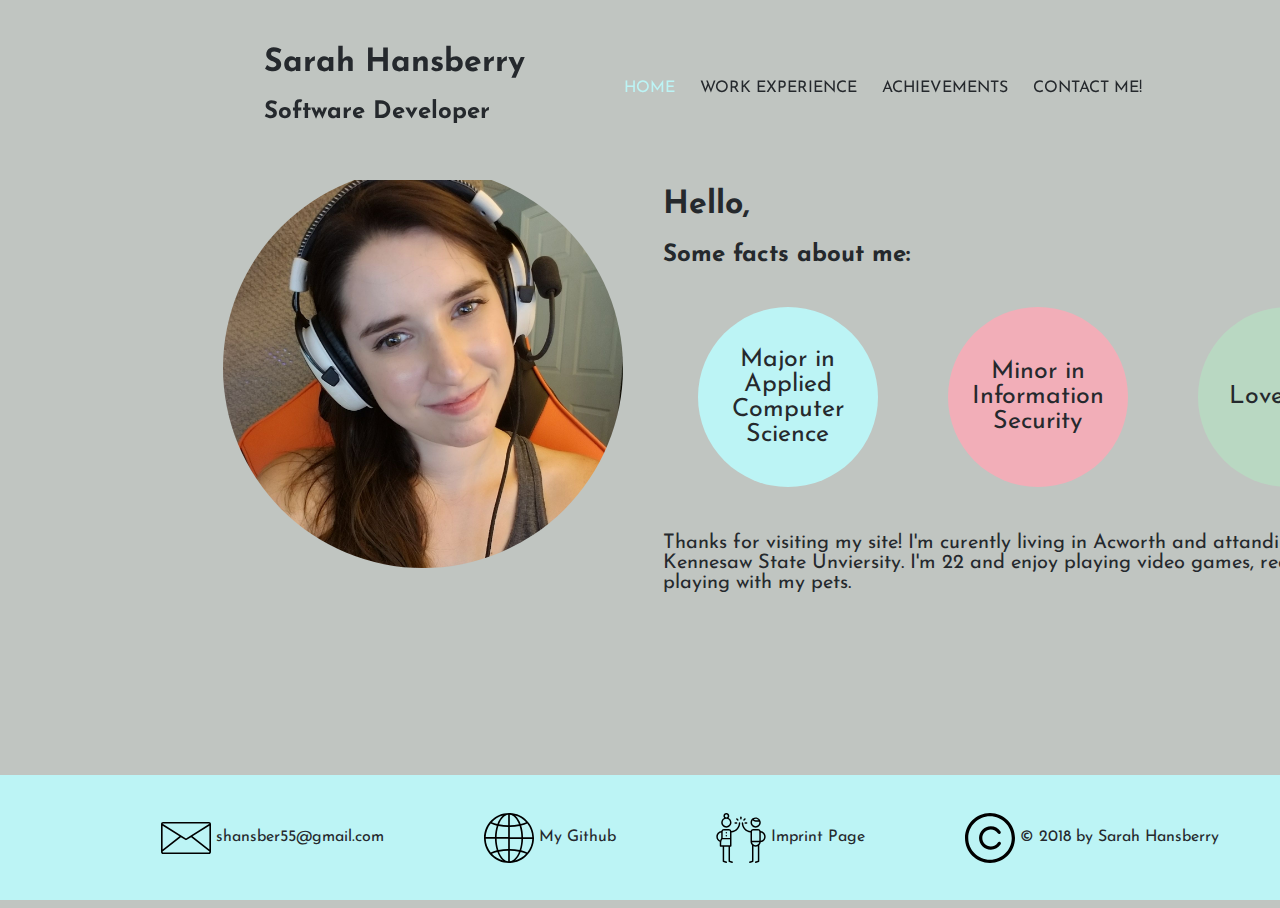
<file: index.html>
<html>

<head>
	<meta charset="UTF-8">
	<meta name="viewport" content="width=device-width, initial-scale=1.0"> 
	
	<title>Sarah's Resume</title>

	<link href="style.css" rel="stylesheet" type="text/css">
	<link href="https://fonts.googleapis.com/css?family=Josefin+Sans" rel="stylesheet">
</head>

<body>
	<div class="header-wrapper">
		<div class="header">
			<h1> Sarah Hansberry </h1>
			<h2> Software Developer </h2>
		</div>

		<nav>
			<ul>
				<li class=" currentPage">
					<href="https://trisarahtops55.github.io/" class="nav">HOME &nbsp; &nbsp;</a>
				</li>
				<li>
					<a href="https://trisarahtops55.github.io/work.html" class="nav">WORK EXPERIENCE &nbsp; &nbsp;</a>
				</li>
				<li>
					<a href="https://trisarahtops55.github.io/achievements.html" class="nav">ACHIEVEMENTS &nbsp; &nbsp;</a>
				</li>
				<li>
					<a href="https://trisarahtops55.github.io/contact.html" class="nav">CONTACT ME! &nbsp; &nbsp;</a>
				</li>
			</ul>
		</nav>
	</div>

	<div class="title">
		<h1></h1>
	</div>

	<div class="body-wrapper">
		<div class="leftImg">
			<img src="images/me.jpg" alt="me" title="Hello!">
		</div>


		<div class="rightText">
			<h1>Hello,</h1>
			<h2>Some facts about me:</h2>

			<div class="circles">
				<p class="blueCircle">Major in Applied Computer Science</p>
				<p class="pinkCircle">Minor in Information Security</p>
				<p class="greenCircle">Loves cats</p>
			</div>


			<h4>
				Thanks for visiting my site! I'm curently living in Acworth and attanding school at Kennesaw State Unviersity. I'm 22 and
				enjoy playing video games, reading, and playing with my pets.
			</h4>
		</div>
	</div>


	<div class="footer-wrapper">
		<div class="bottomText">
			<div class="footerItem">
				<a href="mailto:shansber55@gmail.com?Subject=Hello%20again">
					<img src="images/email.svg" alt="email" title="Email me!">
					<p>&nbsp;shansber55@gmail.com</p>
				</a>
			</div>

			<div class="footerItem">
				<a href="https://github.com/TriSarahTops55">
					<img src="images/web.svg" alt="web" title="Check out my github!">
					<p>&nbsp;My Github</p>
				</a>
			</div>

			<div class="footerItem">
				<a href="https://trisarahtops55.github.io/imprint.html">
					<img src="images/highFive.svg" alt="highFive" title="Thanks Page">
					<p>&nbsp;Imprint Page</p>
				</a>
			</div>

			<div class="footerItem">
				<img src="images/copyright.svg" alt="copyright" title="Copyright">
				<p>&nbsp;&copy; 2018 by Sarah Hansberry</p>
			</div>
		</div>
	</div>
</body>

</html>
</file>
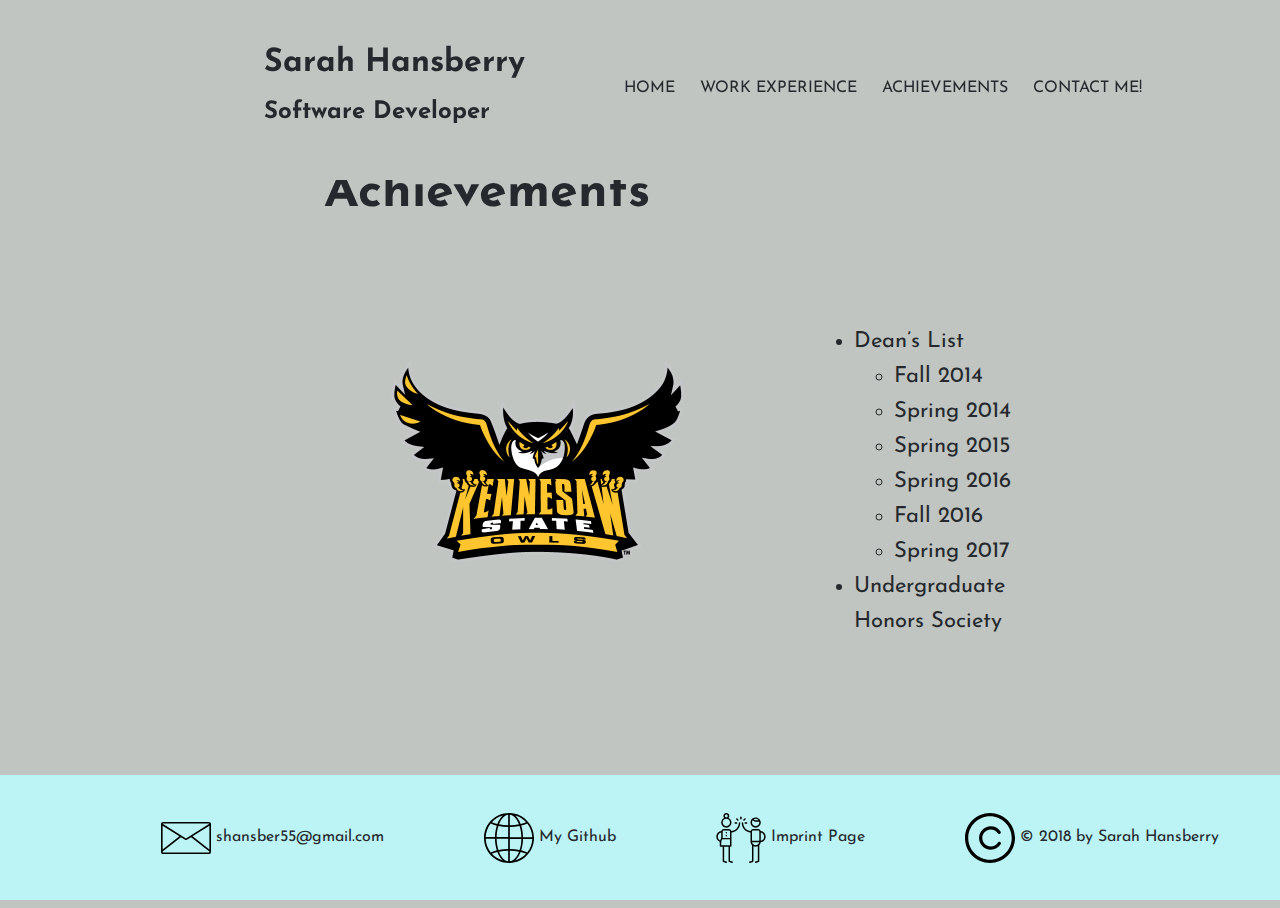
<file: achievements.html>
<html>

<head>
    <meta charset="UTF-8">
    <meta name="viewport" content="width=device-width, initial-scale=1.0"> 
    
    <title>Achievements</title>

    <link href="style.css" rel="stylesheet" type="text/css">
    <link href="https://fonts.googleapis.com/css?family=Josefin+Sans" rel="stylesheet">
</head>

<body>
    <div class="header-wrapper">
        <div class="header">
            <h1> Sarah Hansberry </h1>
            <h2> Software Developer </h2>
        </div>

        <nav>
            <ul>
                <li>
                    <a href="https://trisarahtops55.github.io/" class="nav">HOME &nbsp; &nbsp;</a>
                </li>
                <li>
                    <a href="https://trisarahtops55.github.io/work.html" class="nav">WORK EXPERIENCE &nbsp; &nbsp;</a>
                </li>
                <li class=" currentPage">
                    <a href="https://trisarahtops55.github.io/achievements.html" class="nav">ACHIEVEMENTS &nbsp; &nbsp;</a>
                </li>
                <li>
                    <a href="https://trisarahtops55.github.io/contact.html" class="nav">CONTACT ME! &nbsp; &nbsp;</a>
                </li>
            </ul>
        </nav>
    </div>

    <div class="title">
        <h1>Achievements</h1>
    </div>

    <div class="achbody-wrapper">
        <div class="section">
            <div class="ksuimage">
                <img src="images/KSU.png" alt="KSU" title="KSU">
            </div>
            <div class="achText">
                <ul>
                    <li>Dean’s List
                        <ul>
                            <li>Fall 2014</li>
                            <li>Spring 2014</li>
                            <li>Spring 2015</li>
                            <li>Spring 2016</li>
                            <li>Fall 2016</li>
                            <li>Spring 2017</li>
                        </ul>
                        <li>Undergraduate Honors Society </li>
                </ul>
            </div>
        </div>
    </div>



    <div class="footer-wrapper">
        <div class="bottomText">
            <div class="footerItem">
                <a href="mailto:shansber55@gmail.com?Subject=Hello%20again">
                    <img src="images/email.svg" alt="email" title="Email me!">
                    <p>&nbsp;shansber55@gmail.com</p>
                </a>
            </div>

            <div class="footerItem">
                <a href="https://github.com/TriSarahTops55">
                    <img src="images/web.svg" alt="web" title="Check out my github!">
                    <p>&nbsp;My Github</p>
                </a>
            </div>

            <div class="footerItem">
                <a href="https://trisarahtops55.github.io/imprint.html">
                    <img src="images/highFive.svg" alt="highFive" title="Thanks Page">
                    <p>&nbsp;Imprint Page</p>
                </a>
            </div>

            <div class="footerItem">
                <img src="images/copyright.svg" alt="copyright" title="Copyright">
                <p>&nbsp;&copy; 2018 by Sarah Hansberry</p>
            </div>
        </div>
    </div>
</body>

</html>
</file>
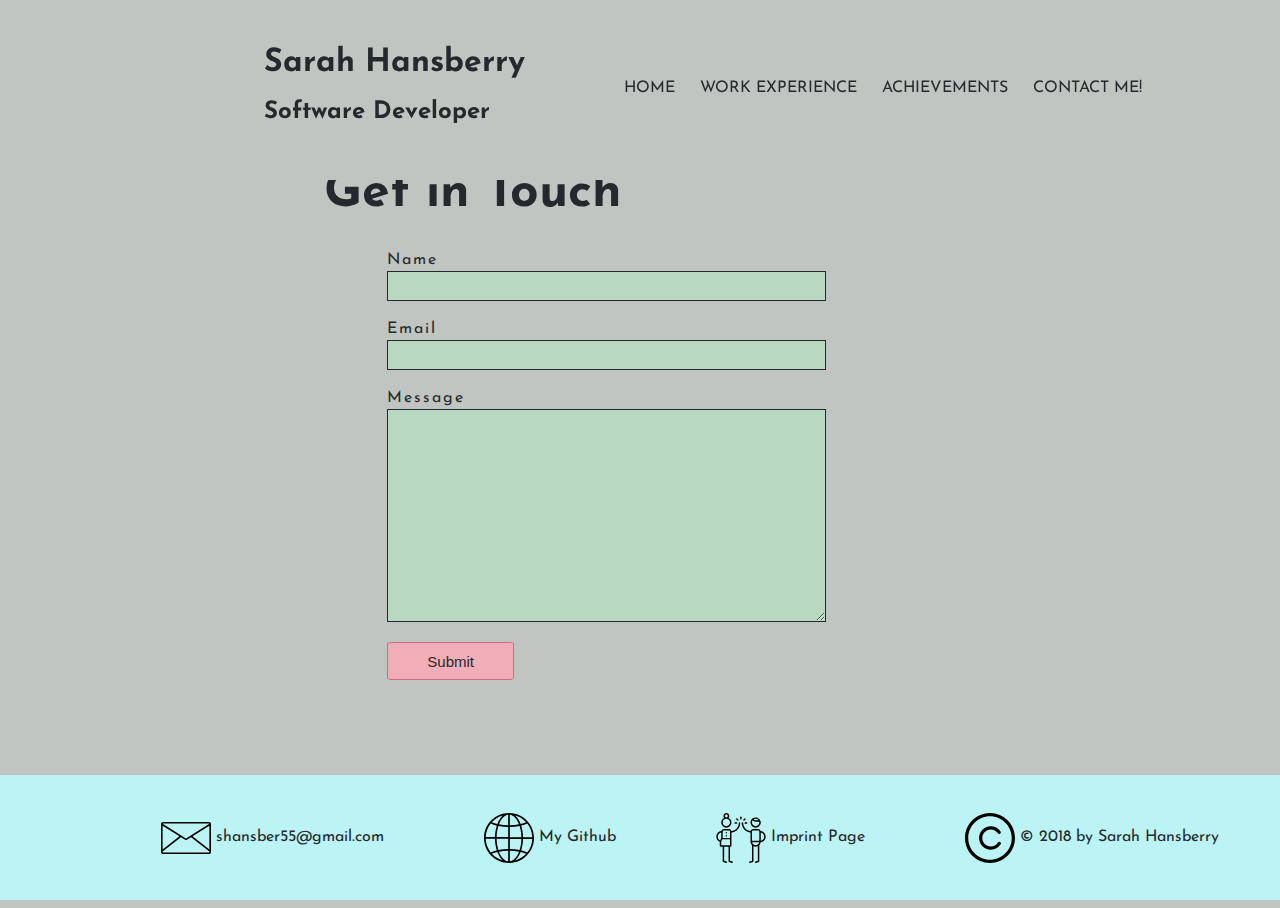
<file: contact.html>
<html>

<head>
    <meta charset="UTF-8">
    <meta name="viewport" content="width=device-width, initial-scale=1.0"> 

    <title>Contact Me</title>

    <link href="style.css" rel="stylesheet" type="text/css">
    <link href="https://fonts.googleapis.com/css?family=Josefin+Sans" rel="stylesheet">
</head>

<body>
    <div class="header-wrapper">
        <div class="header">
            <h1> Sarah Hansberry </h1>
            <h2> Software Developer </h2>
        </div>

        <nav>
            <ul>
                <li>
                    <a href="https://trisarahtops55.github.io/" class="nav">HOME &nbsp; &nbsp;</a>
                </li>
                <li>
                    <a href="https://trisarahtops55.github.io/work.html" class="nav">WORK EXPERIENCE &nbsp; &nbsp;</a>
                </li>
                <li>
                    <a href="https://trisarahtops55.github.io/achievements.html" class="nav">ACHIEVEMENTS &nbsp; &nbsp;</a>
                </li>
                <li class=" currentPage">
                    <a href="https://trisarahtops55.github.io/contact.html" class="nav">CONTACT ME! &nbsp; &nbsp;</a>
                </li>
            </ul>
        </nav>
    </div>

    <div class="title">
        <h1>Get in Touch</h1>
    </div>


    <form action="http://www.formbuddy.com/cgi-bin/form.pl" method="post">
        <input name="username" value="sarahah123" type="hidden">
        <input name="reqd" value="0" type="hidden">
        <input name="url" value="https://trisarahtops55.github.io/contactsuccess.html" type="hidden">


        <div class="contactbody-wrapper">
            <label>Name</label>
            <input name="name" type="Your Name">

            <label>Email</label>
            <input name="email" type="Your Email">

            <label>Message</label>
            <textarea name="message" type="Your Message"></textarea>

            <br>

            <input id="submit" name="submit" type="submit" value="Submit">

        </div>



        <div class="footer-wrapper">
            <div class="bottomText">
                <div class="footerItem">
                    <a href="mailto:shansber55@gmail.com?Subject=Hello%20again">
                        <img src="images/email.svg" alt="email" title="Email me!">
                        <p>&nbsp;shansber55@gmail.com</p>
                    </a>
                </div>

                <div class="footerItem">
                    <a href="https://github.com/TriSarahTops55">
                        <img src="images/web.svg" alt="web" title="Check out my github!">
                        <p>&nbsp;My Github</p>
                    </a>
                </div>

                <div class="footerItem">
                    <a href="https://trisarahtops55.github.io/imprint.html">
                        <img src="images/highFive.svg" alt="highFive" title="Thanks Page">
                        <p>&nbsp;Imprint Page</p>
                    </a>
                </div>

                <div class="footerItem">
                    <img src="images/copyright.svg" alt="copyright" title="Copyright">
                    <p>&nbsp;&copy; 2018 by Sarah Hansberry</p>
                </div>
            </div>
        </div>
</body>

</html>
</file>
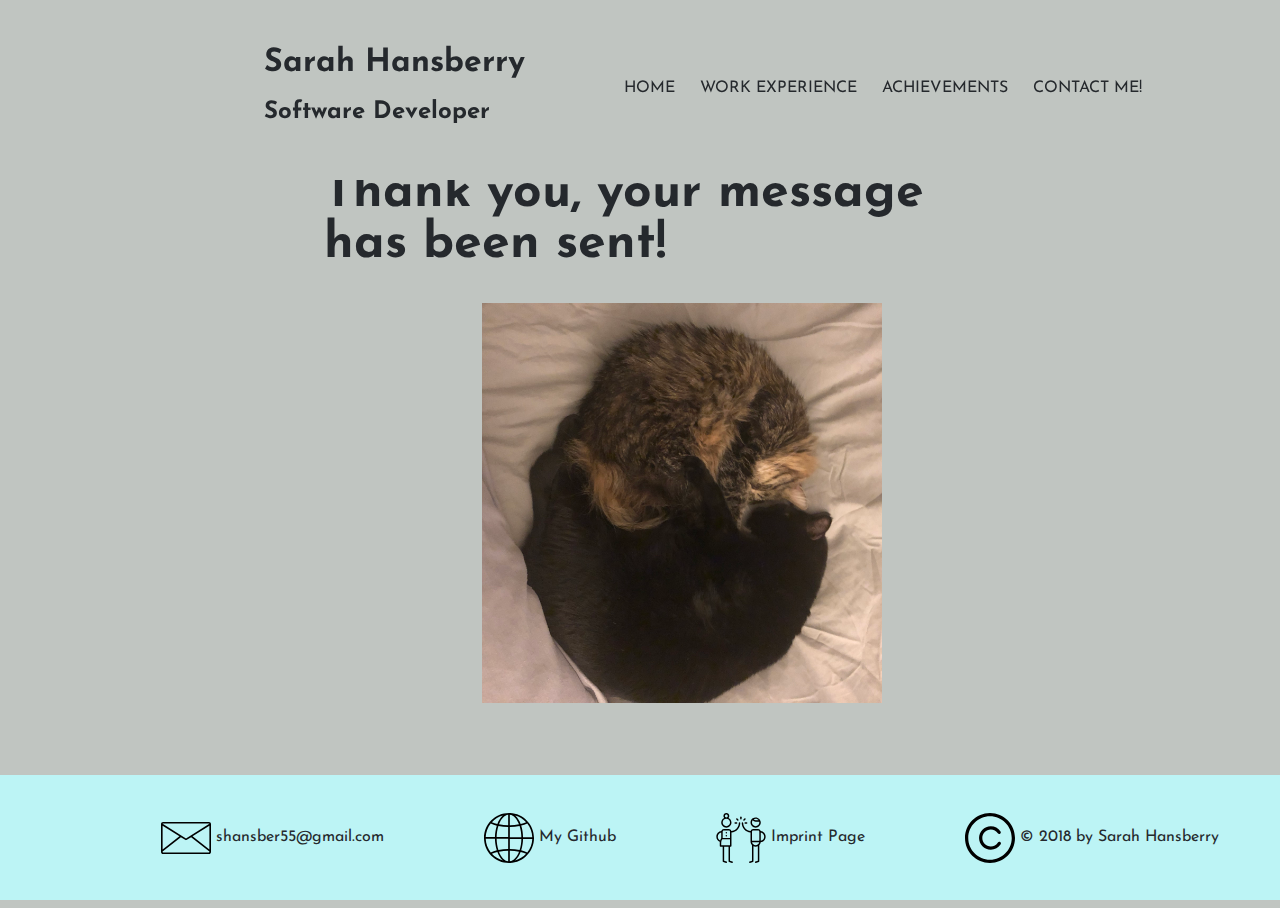
<file: contactSuccess.html>
<html>

<head>
    <meta charset="UTF-8">
    <meta name="viewport" content="width=device-width, initial-scale=1.0"> 
    
    <title>Thank you!</title>

    <link href="style.css" rel="stylesheet" type="text/css">
    <link href="https://fonts.googleapis.com/css?family=Josefin+Sans" rel="stylesheet">
</head>

<body>
    <div class="header-wrapper">
        <div class="header">
            <h1> Sarah Hansberry </h1>
            <h2> Software Developer </h2>
        </div>

        <nav>
            <ul>
                <li>
                    <a href="https://trisarahtops55.github.io/" class="nav">HOME &nbsp; &nbsp;</a>
                </li>
                <li>
                    <a href="https://trisarahtops55.github.io/work.html" class="nav">WORK EXPERIENCE &nbsp; &nbsp;</a>
                </li>
                <li>
                    <a href="https://trisarahtops55.github.io/achievements.html" class="nav">ACHIEVEMENTS &nbsp; &nbsp;</a>
                </li>
                <li>
                    <a href="https://trisarahtops55.github.io/contact.html" class="nav">CONTACT ME! &nbsp; &nbsp;</a>
                </li>
            </ul>
        </nav>
    </div>


    <div class="title">
        <h1>Thank you, your message has been sent!</h1>
    </div>

    <div class="contactbody-wrapper">
        <img src="images/kitties.jpg" alt="kitties" title="Meow!">
    </div>

    
    <div class="footer-wrapper">
        <div class="bottomText">
            <div class="footerItem">
                <a href="mailto:shansber55@gmail.com?Subject=Hello%20again">
                    <img src="images/email.svg" alt="email" title="Email me!">
                    <p>&nbsp;shansber55@gmail.com</p>
                </a>
            </div>

            <div class="footerItem">
                <a href="https://github.com/TriSarahTops55">
                    <img src="images/web.svg" alt="web" title="Check out my github!">
                    <p>&nbsp;My Github</p>
                </a>
            </div>

            <div class="footerItem">
                <a href="https://trisarahtops55.github.io/imprint.html">
                    <img src="images/highFive.svg" alt="highFive" title="Thanks Page">
                    <p>&nbsp;Imprint Page</p>
                </a>
            </div>

            <div class="footerItem">
                <img src="images/copyright.svg" alt="copyright" title="Copyright">
                <p>&nbsp;&copy; 2018 by Sarah Hansberry</p>
            </div>
        </div>
    </div>
</body>

</html>
</file>
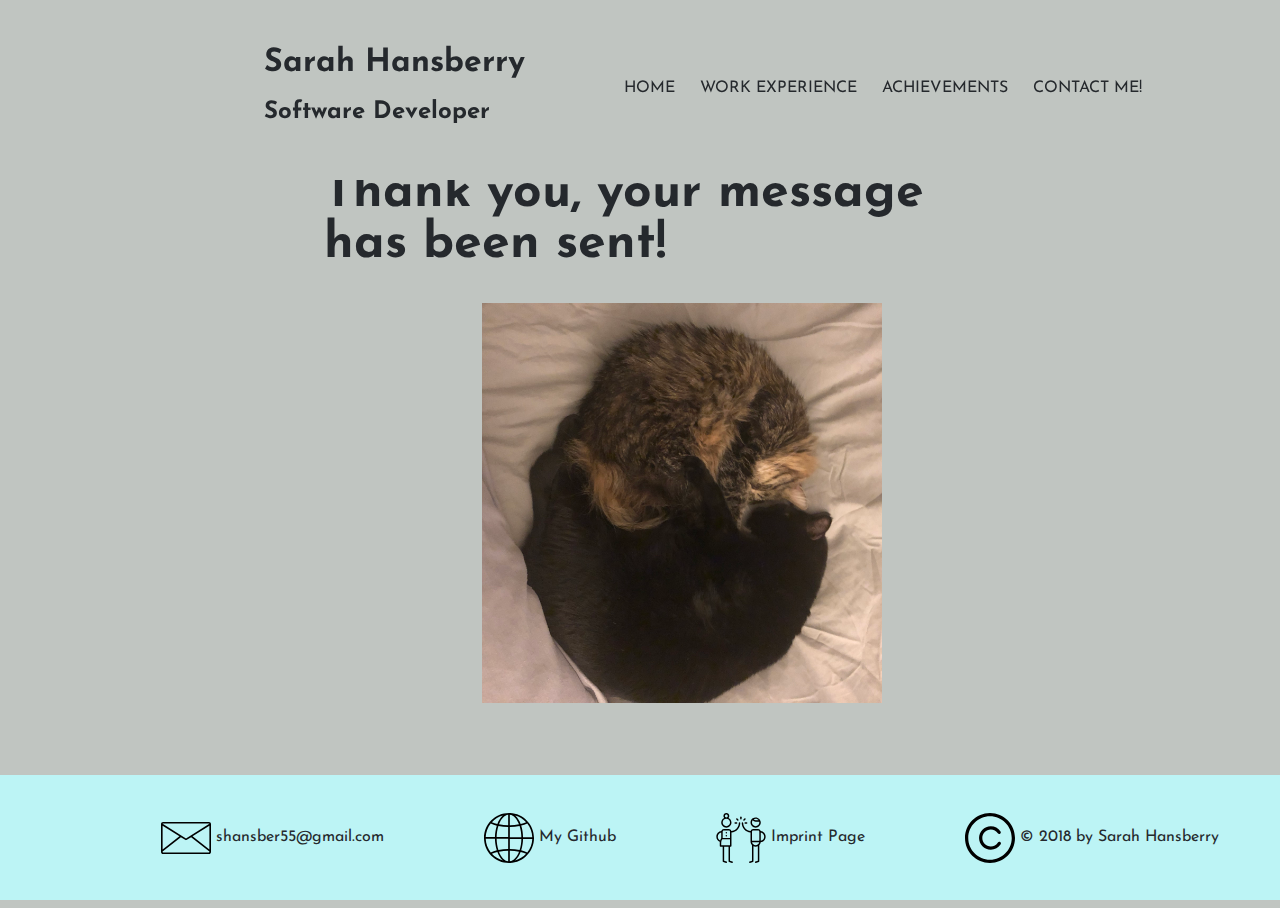
<file: contactsuccess.html>
<html>

<head>
    <meta charset="UTF-8">
    <meta name="viewport" content="width=device-width, initial-scale=1.0"> 
    
    <title>Thank you!</title>

    <link href="style.css" rel="stylesheet" type="text/css">
    <link href="https://fonts.googleapis.com/css?family=Josefin+Sans" rel="stylesheet">
</head>

<body>
    <div class="header-wrapper">
        <div class="header">
            <h1> Sarah Hansberry </h1>
            <h2> Software Developer </h2>
        </div>

        <nav>
            <ul>
                <li>
                    <a href="https://trisarahtops55.github.io/" class="nav">HOME &nbsp; &nbsp;</a>
                </li>
                <li>
                    <a href="https://trisarahtops55.github.io/work.html" class="nav">WORK EXPERIENCE &nbsp; &nbsp;</a>
                </li>
                <li>
                    <a href="https://trisarahtops55.github.io/achievements.html" class="nav">ACHIEVEMENTS &nbsp; &nbsp;</a>
                </li>
                <li>
                    <a href="https://trisarahtops55.github.io/contact.html" class="nav">CONTACT ME! &nbsp; &nbsp;</a>
                </li>
            </ul>
        </nav>
    </div>


    <div class="title">
        <h1>Thank you, your message has been sent!</h1>
    </div>

    <div class="contactbody-wrapper">
        <img src="images/kitties.jpg" alt="kitties" title="Meow!">
    </div>

    
    <div class="footer-wrapper">
        <div class="bottomText">
            <div class="footerItem">
                <a href="mailto:shansber55@gmail.com?Subject=Hello%20again">
                    <img src="images/email.svg" alt="email" title="Email me!">
                    <p>&nbsp;shansber55@gmail.com</p>
                </a>
            </div>

            <div class="footerItem">
                <a href="https://github.com/TriSarahTops55">
                    <img src="images/web.svg" alt="web" title="Check out my github!">
                    <p>&nbsp;My Github</p>
                </a>
            </div>

            <div class="footerItem">
                <a href="https://trisarahtops55.github.io/imprint.html">
                    <img src="images/highFive.svg" alt="highFive" title="Thanks Page">
                    <p>&nbsp;Imprint Page</p>
                </a>
            </div>

            <div class="footerItem">
                <img src="images/copyright.svg" alt="copyright" title="Copyright">
                <p>&nbsp;&copy; 2018 by Sarah Hansberry</p>
            </div>
        </div>
    </div>
</body>

</html>
</file>
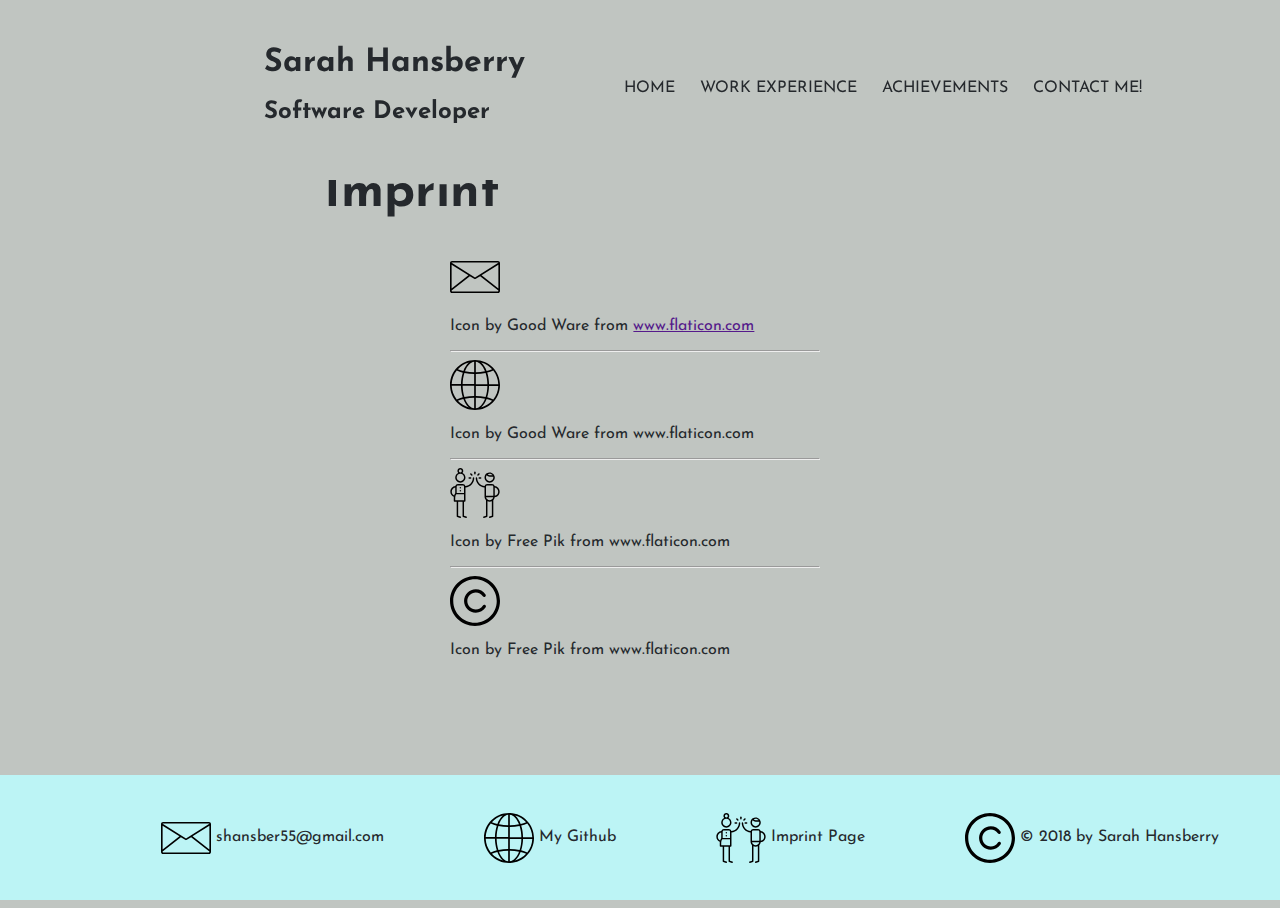
<file: imprint.html>
<html>

<head>
    <meta charset="UTF-8">
    <meta name="viewport" content="width=device-width, initial-scale=1.0">

    <title>Imprint Page</title>

    <link href="style.css" rel="stylesheet" type="text/css">
    <link href="https://fonts.googleapis.com/css?family=Josefin+Sans" rel="stylesheet">
</head>

<body>

    <div class="header-wrapper">
        <div class="header">
            <h1> Sarah Hansberry </h1>
            <h2> Software Developer </h2>
        </div>

        <nav>
            <ul>
                <li>
                    <a href="https://trisarahtops55.github.io/" class="nav">HOME &nbsp; &nbsp;</a>
                </li>
                <li>
                    <a href="https://trisarahtops55.github.io/work.html" class="nav">WORK EXPERIENCE &nbsp; &nbsp;</a>
                </li>
                <li>
                    <a href="https://trisarahtops55.github.io/achievements.html" class="nav">ACHIEVEMENTS &nbsp; &nbsp;</a>
                </li>
                <li>
                    <a href="https://trisarahtops55.github.io/contact.html" class="nav">CONTACT ME! &nbsp; &nbsp;</a>
                </li>
            </ul>
        </nav>
    </div>

    <div class="title">
        <h1>Imprint</h1>
    </div>

    <div class="imprintbody-wrapper">
        <div class="mainImprint">
            <img src="images/email.svg" alt="email" title="Email">
            <p>Icon by Good Ware from
                <a href "www.flaticon.com">www.flaticon.com</a>
            </p>
            <hr>
            <img src="images/web.svg" alt="web" title="Web">
            <p>Icon by Good Ware from www.flaticon.com</p>
            <hr>
            <img src="images/highFive.svg" alt="highfive" title="High Five">
            <p>Icon by Free Pik from www.flaticon.com</p>
            <hr>
            <img src="images/copyright.svg" alt="copyright" title="Copyright">
            <p>Icon by Free Pik from www.flaticon.com</p>
        </div>
    </div>




    <div class="footer-wrapper">
        <div class="bottomText">
            <div class="footerItem">
                <a href="mailto:shansber55@gmail.com?Subject=Hello%20again">
                    <img src="images/email.svg" alt="email" title="Email me!">
                    <p>&nbsp;shansber55@gmail.com</p>
                </a>
            </div>

            <div class="footerItem">
                <a href="https://github.com/TriSarahTops55">
                    <img src="images/web.svg" alt="web" title="Check out my github!">
                    <p>&nbsp;My Github</p>
                </a>
            </div>

            <div class="footerItem">
                <a href="https://trisarahtops55.github.io/imprint.html">
                    <img src="images/highFive.svg" alt="highFive" title="Thanks Page">
                    <p>&nbsp;Imprint Page</p>
                </a>
            </div>

            <div class="footerItem">
                <img src="images/copyright.svg" alt="copyright" title="Copyright">
                <p>&nbsp;&copy; 2018 by Sarah Hansberry</p>
            </div>
        </div>
    </div>

</body>

</html>
</file>
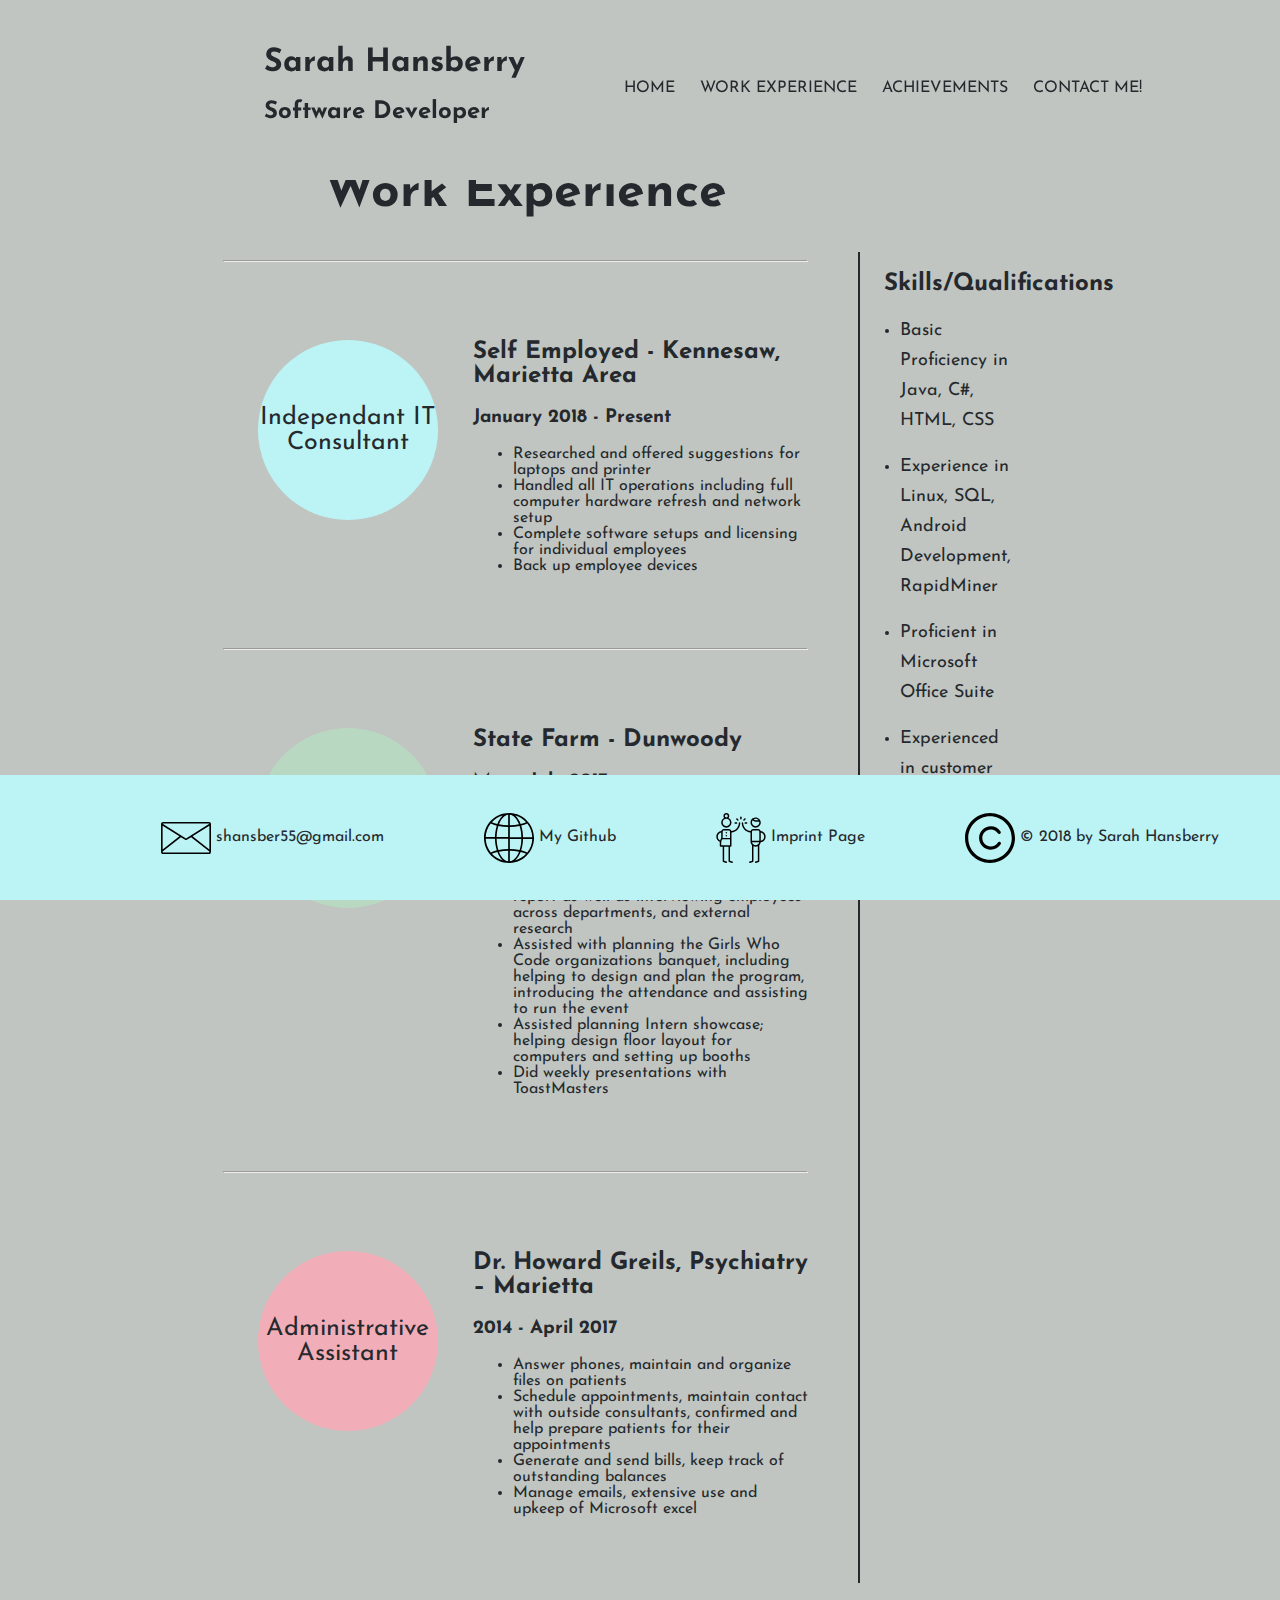
<file: work.html>
<html>

<head>
    <meta charset="UTF-8">
    <meta name="viewport" content="width=device-width, initial-scale=1.0">

    <title>Work Experience</title>

    <link href="style.css" rel="stylesheet" type="text/css">
    <link href="https://fonts.googleapis.com/css?family=Josefin+Sans" rel="stylesheet">
</head>

<body>
    <div class="header-wrapper">
        <div class="header">
            <h1> Sarah Hansberry </h1>
            <h2> Software Developer </h2>
        </div>

        <nav>
            <ul>
                <li>
                    <a href="https://trisarahtops55.github.io/" class="nav">HOME &nbsp; &nbsp;</a>
                </li>
                <li class=" currentPage">
                    <a href="https://trisarahtops55.github.io/work.html" class="nav">WORK EXPERIENCE &nbsp; &nbsp;</a>
                </li>
                <li>
                    <a href="https://trisarahtops55.github.io/achievements.html" class="nav">ACHIEVEMENTS &nbsp; &nbsp;</a>
                </li>
                <li>
                    <a href="https://trisarahtops55.github.io/contact.html" class="nav">CONTACT ME! &nbsp; &nbsp;</a>
                </li>
            </ul>
        </nav>
    </div>

    <div class="title">
        <h1>Work Experience</h1>
    </div>

    <div class="workbody-wrapper">
        <div class="column1">
            <hr>

            <div class="job">
                <div class="circle">
                    <p class="blueCircle">Independant IT Consultant</p>
                </div>
                <div class="workText">
                    <h2>Self Employed - Kennesaw, Marietta Area</h2>
                    <h3>January 2018 - Present</h3>
                    <ul>
                        <li>Researched and offered suggestions for laptops and printer</li>
                        <li>Handled all IT operations including full computer hardware refresh and network setup</li>
                        <li>Complete software setups and licensing for individual employees</li>
                        <li>Back up employee devices</li>
                    </ul>
                </div>
            </div>

            <hr>

            <div class="job">
                <div class="circle">
                    <p class="greenCircle">Intern - IT/Systems</p>
                </div>
                <div class="workText">
                    <h2>State Farm - Dunwoody</h2>
                    <h3>May - July 2017</h3>
                    <ul>
                        <li>Completed security report regarding current threats for company for upper management with a team
                            of system architects and managers. This included organizing, designing, and reviewing the report
                            as well as interviewing employees across departments, and external research </li>
                        <li>Assisted with planning the Girls Who Code organizations banquet, including helping to design and plan the program,
                            introducing the attendance and assisting to run the event </li>
                        <li>Assisted planning Intern showcase; helping design floor layout for computers and setting up booths </li>
                        <li>Did weekly presentations with ToastMasters </li>

                    </ul>
                </div>
            </div>

            <hr>

            <div class="job">
                <div class="circle">
                    <p class="pinkCircle">Administrative Assistant</p>
                </div>
                <div class="workText">
                    <h2>Dr. Howard Greils, Psychiatry – Marietta </h2>
                    <h3>2014 - April 2017</h3>
                    <ul>
                        <li>Answer phones, maintain and organize files on patients </li>
                        <li>Schedule appointments, maintain contact with outside consultants, confirmed and help prepare patients
                            for their appointments</li>
                        <li>Generate and send bills, keep track of outstanding balances</li>
                        <li>Manage emails, extensive use and upkeep of Microsoft excel</li>

                    </ul>
                </div>
            </div>
        </div>
        <div class="column2">
            <h2>Skills/Qualifications</h2>
            <p></p>
            <ul>
                <li>Basic Proficiency in Java, C#, HTML, CSS </li>
                <p></p>
                <li>Experience in Linux, SQL, Android Development, RapidMiner</li>
                <p></p>
                <li>Proficient in Microsoft Office Suite</li>
                <p></p>
                <li>Experienced in customer service and communication</li>
            </ul>
        </div>
    </div>



    <div class="footer-wrapper">
        <div class="bottomText">
            <div class="footerItem">
                <a href="mailto:shansber55@gmail.com?Subject=Hello%20again">
                    <img src="images/email.svg" alt="email" title="Email me!">
                    <p>&nbsp;shansber55@gmail.com</p>
                </a>
            </div>

            <div class="footerItem">
                <a href="https://github.com/TriSarahTops55">
                    <img src="images/web.svg" alt="web" title="Check out my github!">
                    <p>&nbsp;My Github</p>
                </a>
            </div>

            <div class="footerItem">
                <a href="https://trisarahtops55.github.io/imprint.html">
                    <img src="images/highFive.svg" alt="highFive" title="Thanks Page">
                    <p>&nbsp;Imprint Page</p>
                </a>
            </div>

            <div class="footerItem">
                <img src="images/copyright.svg" alt="copyright" title="Copyright">
                <p>&nbsp;&copy; 2018 by Sarah Hansberry</p>
            </div>
        </div>
    </div>
</body>

</html>
</file>
<file: style.css>
body, html {
	height: 100%;
	background-color: #C0C5C1;
	color: #25292d;
	font-family: 'Josefin Sans', sans-serif;
}



/*******************************Header*******************************/
.header-wrapper{
	height:20%;
	background-color: #C0C5C1;
	position: fixed;
	top: 0;
	width: 100%;
}
.header {
	position: fixed;
	margin-top: 2%;
	margin-left: 20%;
}
.currentPage {
	color: #bcf4f5;
}
nav {
	position: fixed;
	flex: 1;
	margin-left: 45%;
	margin-top: 5%;

}
nav li {
	display: inline-block;
}
nav a:hover {
  color: #ce6d7c;
}
nav a {
	text-decoration: none;
	color: #25292d;
}





/*******************************Footer*******************************/
.footer-wrapper {
	background: #bcf4f5;
	height: 125px;
	width: 100%;
	position: fixed;
	left: 0;
	bottom: 0;
	display: flex;
  	align-items: center;
  	justify-content: center;
}
.footer-wrapper img {
	height: 50px;
	width: 50px;
}
.bottomText {
	display: flex;
}
.footerItem {
	display: flex;
	padding-left: 100px;

}
.footerItem a {
	text-decoration: none;
	color: #25292d;
	display: flex;
}
.footerItem a:hover {
	color: #ce6d7c;
  }





/*******************************Used on Multiple Pages*******************************/
  .title {
	margin-left: 25%;
	width: 50%;
	font-size: 25px;
	padding-top: 10%;
}	






/*******************************Index*******************************/
.body-wrapper {
	display: flex;
	margin-left: 17%;
	margin-right: 20%;
	padding-bottom: 125px;
}


.leftImg {
	flex: 1;
}
.leftImg img {
	height: 400px;
	width: 400px;
	border-radius: 50%;
}


.rightText {
	margin-left: 5%;
}
.circles {
	display: flex;
}
.blueCircle {
	height: 180px;
	width: 180px;
	justify-content: center;
	align-items: center;
	border-radius: 50%;
	text-align: center;
	display: flex;
	color: #25292d;
	background: #bcf4f5;
	margin: 20px 35px;
	font-size: 25px;
}
.pinkCircle {
	height: 180px;
	width: 180px;
	justify-content: center;
	align-items: center;
	border-radius: 50%;
	text-align: center;
	display: flex;
	color: #25292d;
	background: #f2aeb8;
	margin: 20px 35px;
	font-size: 25px;
}
.greenCircle {
	height: 180px;
	width: 180px;
	justify-content: center;
	align-items: center;
	border-radius: 50%;
	text-align: center;
	display: flex;
	color: #25292d;
	background: #b9d8c2;
	margin: 20px 35px;
	font-size: 25px;
}
.rightText h4 {
	font-size: 20px;
	font-weight: normal;
}
  




/*******************************Imprint*******************************/
.imprintbody-wrapper {
	display: flex;
	margin-left: 35%;
	margin-right: 20%;
	padding-bottom: 125px;
}
.mainImprint {
	width: 65%;
}
.mainImprint img{
	height: 50px;
	width: 50px;
}
.mainImprint h1{
	padding-bottom: 40px;
}





/*******************************Work*******************************/


.workbody-wrapper {
	margin-left: 17%;
	margin-right: 20%;
	padding-bottom: 10%;
	display: flex;
}

.column1 {
	width: 30%;
	flex: 1;

}
.job {
	display: flex;
	padding-top: 50px;
	padding-bottom: 50px;
}
.circle {
	flex: 1;
}


.column2 {
	width: 20%;
	margin-left: 50px;
	border-left: solid;
	border-width: 2px;
	border-color: #25292d;

}
.column2 h2 {
	margin-left: 15%;
}
.column2 li {
	font-size: 18px;
	line-height: 30px;
}






/*******************************Achievements*******************************/
.achbody-wrapper{
	margin-left: 30%;
	margin-right: 20%;
	display: flex;
	padding-bottom: 125px;
}
.section{
	display: flex;
	padding-top: 50px;
	padding-bottom: 50px;
}
.ksuimage img{
	width: 300px;
	height: 300px;
}
.achtext {
	margin-left: 20%;
	font-size: 22px;
	line-height: 35px;
}






/*******************************Contact*******************************/
.contactbody-wrapper {
	margin-left: 30%;
	margin-right: 20%;
	padding-bottom: 10%;
}
label {
	display: block;
	margin-top: 20px;
	letter-spacing: 2px;
}
input, textarea {
	width: 439px;
	height: 30px;
	background: #b9d8c2;
	border: 1px solid #25292d;
	padding: 10px;
	margin-top: 3px;
	font-size: .9em;
	color: #25292d;
}
textarea {
	height: 213px;

}
input:focus, textarea:focus {
	border: 1px solid #61896d;
}
#submit {
	width: 127px;
	height: 38px;
	background: #f2aeb8;
	border: none;
	margin-top: 20px;
	cursor: pointer;
	border-radius: 5%;
	font-size: 15px;
	border: 1px solid #ce6d7c;
}
#submit:hover {
	opacity: .9;
}
.contactbody-wrapper img {
	width: 400px;
	height: 400px;
	transform: rotate(90deg);
	margin-left: 15%;
}
</file>
